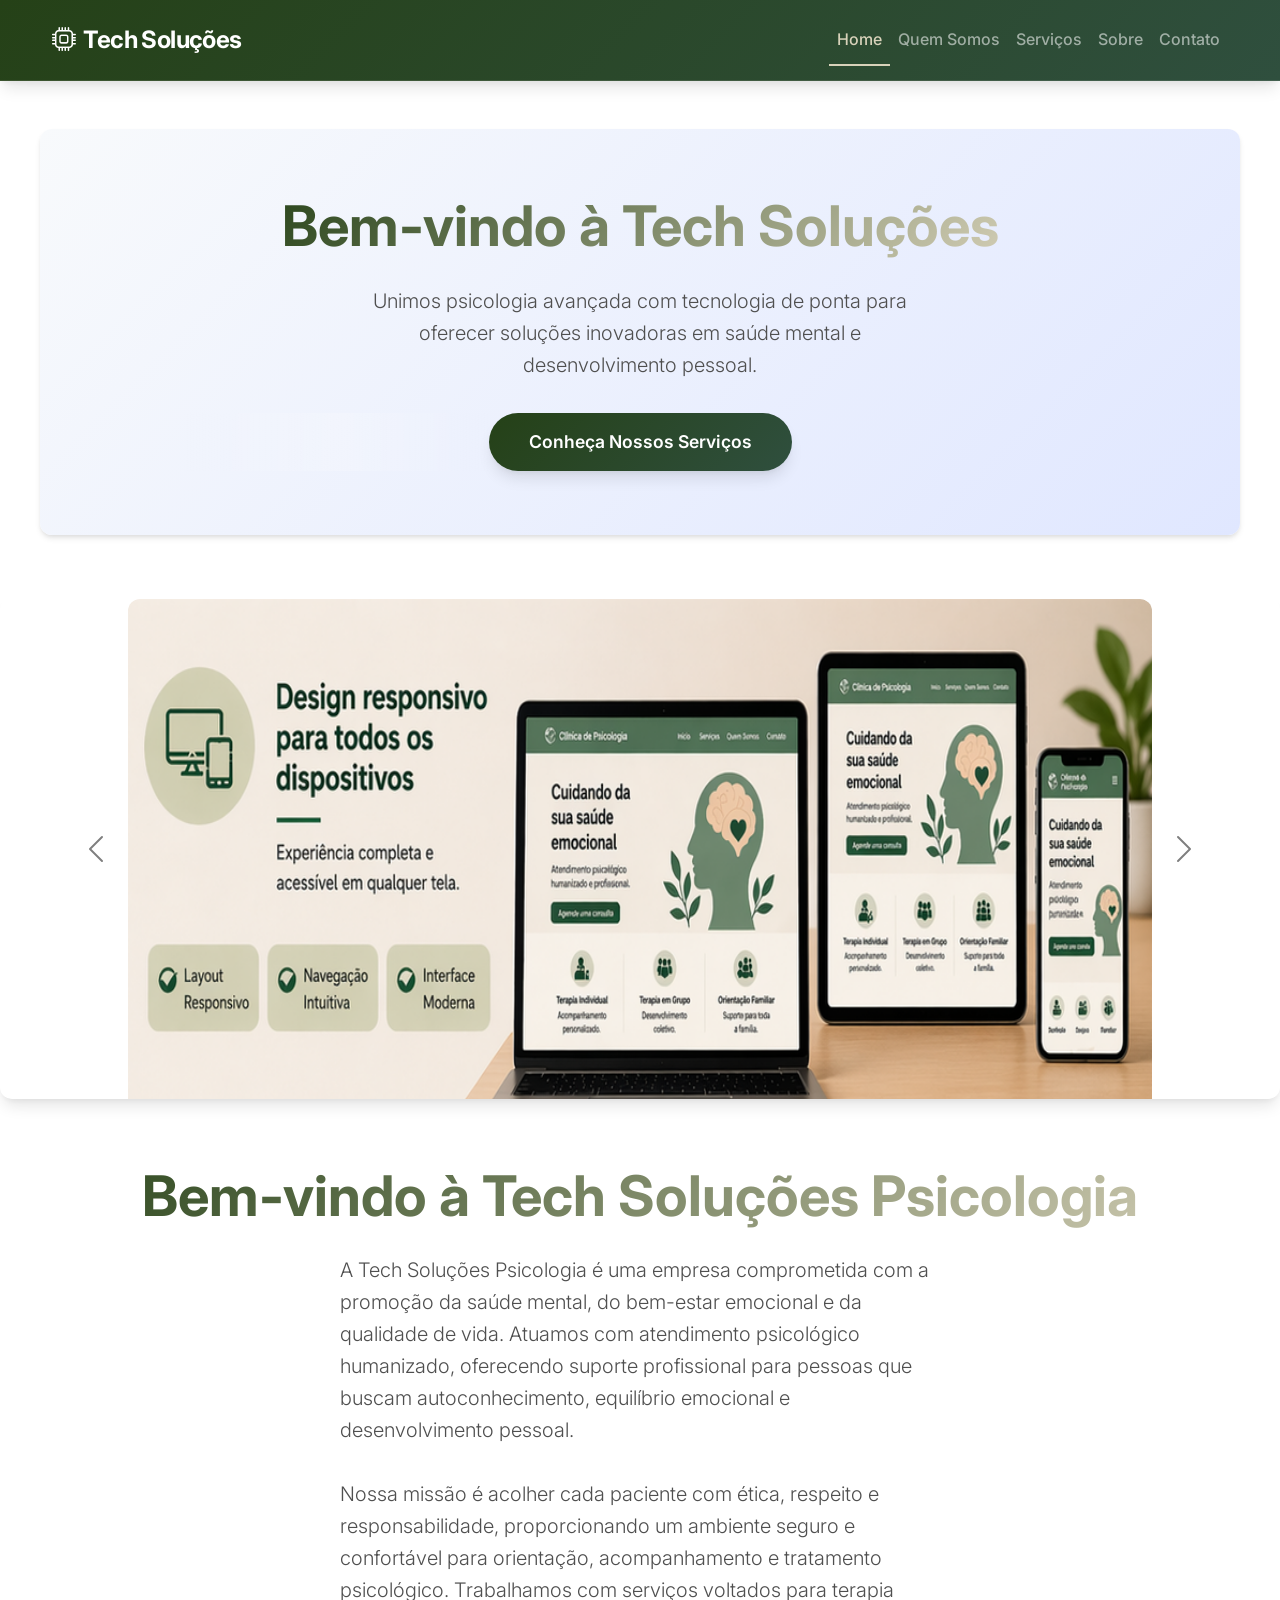
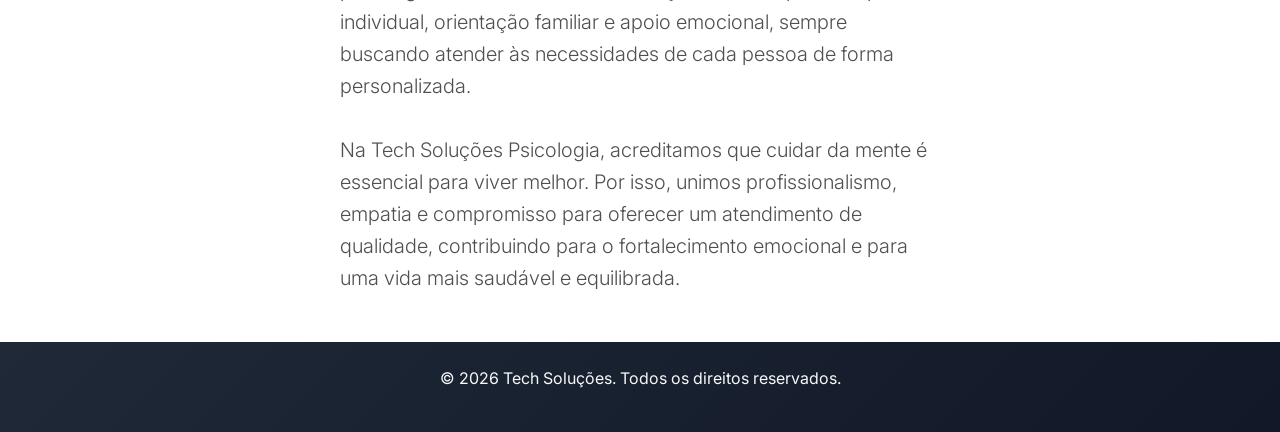
<file: index.html>
<!DOCTYPE html>
<html lang="pt-BR">
<head>
    <meta charset="UTF-8">
    <meta name="viewport" content="width=device-width, initial-scale=1.0">
    <title>Tech Soluções - Psicologia e Tecnologia</title>
    <link href="https://cdn.jsdelivr.net/npm/bootstrap@5.3.3/dist/css/bootstrap.min.css" rel="stylesheet">
    <link href="https://cdn.jsdelivr.net/npm/bootstrap-icons@1.11.3/font/bootstrap-icons.css" rel="stylesheet">
    <link rel="stylesheet" href="styles.css">
</head>
<body>
    <nav class="navbar navbar-expand-lg navbar-dark bg-primary">
        <div class="container">
            <a class="navbar-brand" href="index.html"><i class="bi bi-cpu me-2"></i>Tech Soluções</a>
            <button class="navbar-toggler" type="button" data-bs-toggle="collapse" data-bs-target="#navbarNav">
                <span class="navbar-toggler-icon"></span>
            </button>
            <div class="collapse navbar-collapse" id="navbarNav">
                <ul class="navbar-nav ms-auto">
                    <li class="nav-item"><a class="nav-link active" href="index.html">Home</a></li>
                    <li class="nav-item"><a class="nav-link" href="quemsomos.html">Quem Somos</a></li>
                    <li class="nav-item"><a class="nav-link" href="servicos.html">Serviços</a></li>
                    <li class="nav-item"><a class="nav-link" href="sobre.html">Sobre</a></li>
                    <li class="nav-item"><a class="nav-link" href="contato.html">Contato</a></li>
                </ul>
            </div>
        </div>
    </nav>

    
    <div class="container my-5">
        <div class="row">
            <div class="col-md-8 mx-auto text-center">
                <h2>Bem-vindo à Tech Soluções</h2>
                <p class="lead">Unimos psicologia avançada com tecnologia de ponta para oferecer soluções inovadoras em saúde mental e desenvolvimento pessoal.</p>
                <a href="servicos.html" class="btn btn-primary btn-lg">Conheça Nossos Serviços</a>
            </div>
        </div>
    </div>

    <div id="carouselExample" class="carousel slide" data-bs-ride="carousel">
        <div class="carousel-inner">
            <div class="carousel-item active">
                <img src="img/33.png" class="d-block w-100" alt="Imagem 1" height="400px" width="400px">
                <div class="carousel-caption d-none d-md-block">
                   
                </div>
            </div>
            <div class="carousel-item">
                <img src="img/11.png" class="d-block w-100" alt="Imagem 2" height="400px" width="400px">
                <div class="carousel-caption d-none d-md-block">
                   
                </div>
            </div>
            <div class="carousel-item">
                <img src="img/22.png" class="d-block w-100" alt="Imagem 3" height="400px" width="400px">
                <div class="carousel-caption d-none d-md-block">
                   
                </div>
            </div>
        </div>
        <button class="carousel-control-prev" type="button" data-bs-target="#carouselExample" data-bs-slide="prev">
            <span class="carousel-control-prev-icon"></span>
        </button>
        <button class="carousel-control-next" type="button" data-bs-target="#carouselExample" data-bs-slide="next">
            <span class="carousel-control-next-icon"></span>
        </button>
    </div>

    <div>
        <h2 class="Bem-vindo">Bem-vindo à Tech Soluções Psicologia</h2>

        <p class="lead">
A Tech Soluções Psicologia é uma empresa comprometida com a promoção da saúde mental, do bem-estar emocional e da qualidade de vida. Atuamos com atendimento psicológico humanizado, oferecendo suporte profissional para pessoas que buscam autoconhecimento, equilíbrio emocional e desenvolvimento pessoal.
</p>
<p class="lead">
Nossa missão é acolher cada paciente com ética, respeito e responsabilidade, proporcionando um ambiente seguro e confortável para orientação, acompanhamento e tratamento psicológico. Trabalhamos com serviços voltados para terapia individual, orientação familiar e apoio emocional, sempre buscando atender às necessidades de cada pessoa de forma personalizada.
</p>
<p class="lead">
Na Tech Soluções Psicologia, acreditamos que cuidar da mente é essencial para viver melhor. Por isso, unimos profissionalismo, empatia e compromisso para oferecer um atendimento de qualidade, contribuindo para o fortalecimento emocional e para uma vida mais saudável e equilibrada.
</p>
    </div>

    <footer class="bg-dark text-light py-4 mt-5">
        <div class="container text-center">
            <p>&copy; 2026 Tech Soluções. Todos os direitos reservados.</p>
        </div>
    </footer>

    <script src="https://cdn.jsdelivr.net/npm/bootstrap@5.3.3/dist/js/bootstrap.bundle.min.js"></script>
</body>
</html>
</file>
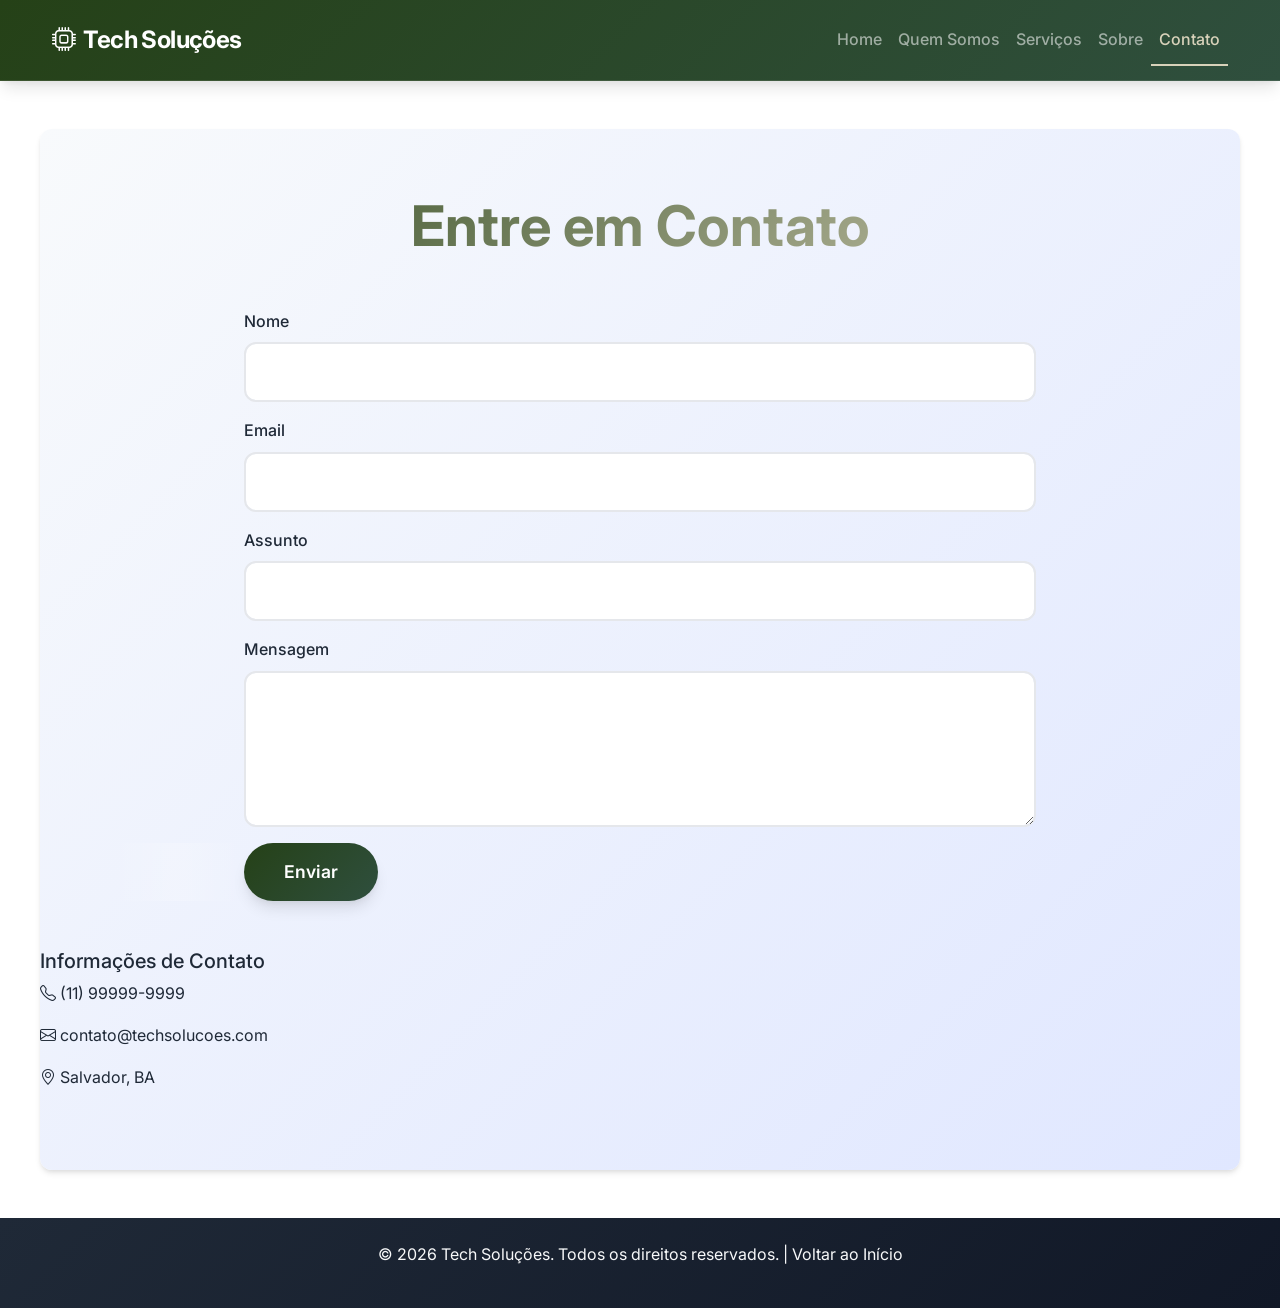
<file: contato.html>
<!DOCTYPE html>
<html lang="pt-BR">
<head>
    <meta charset="UTF-8">
    <meta name="viewport" content="width=device-width, initial-scale=1.0">
    <title>Contato - Tech Soluções</title>
    <link href="https://cdn.jsdelivr.net/npm/bootstrap@5.3.3/dist/css/bootstrap.min.css" rel="stylesheet">
    <link href="https://cdn.jsdelivr.net/npm/bootstrap-icons@1.11.3/font/bootstrap-icons.css" rel="stylesheet">
    <link rel="stylesheet" href="styles.css">

</head>
<body>
    <nav class="navbar navbar-expand-lg navbar-dark bg-primary">
        <div class="container">
            <a class="navbar-brand" href="index.html"><i class="bi bi-cpu me-2"></i>Tech Soluções</a>
            <button class="navbar-toggler" type="button" data-bs-toggle="collapse" data-bs-target="#navbarNav">
                <span class="navbar-toggler-icon"></span>
            </button>
            <div class="collapse navbar-collapse" id="navbarNav">
                <ul class="navbar-nav ms-auto">
                    <li class="nav-item"><a class="nav-link" href="index.html">Home</a></li>
                    <li class="nav-item"><a class="nav-link" href="quemsomos.html">Quem Somos</a></li>
                    <li class="nav-item"><a class="nav-link" href="servicos.html">Serviços</a></li>
                    <li class="nav-item"><a class="nav-link" href="sobre.html">Sobre</a></li>
                    <li class="nav-item"><a class="nav-link active" href="contato.html">Contato</a></li>
                </ul>
            </div>
        </div>
    </nav>

    <div class="container my-5">
        <h1 class="text-center mb-5">Entre em Contato</h1>
        <div class="row justify-content-center">
            <div class="col-md-8">
                <form>
                    <div class="mb-3">
                        <label for="nome" class="form-label">Nome</label>
                        <input type="text" class="form-control" id="nome" required>
                    </div>
                    <div class="mb-3">
                        <label for="email" class="form-label">Email</label>
                        <input type="email" class="form-control" id="email" required>
                    </div>
                    <div class="mb-3">
                        <label for="assunto" class="form-label">Assunto</label>
                        <input type="text" class="form-control" id="assunto">
                    </div>
                    <div class="mb-3">
                        <label for="mensagem" class="form-label">Mensagem</label>
                        <textarea class="form-control" id="mensagem" rows="5" required></textarea>
                    </div>
                    <button type="submit" class="btn btn-primary">Enviar</button>
                </form>
            </div>
        </div>
        <div class="row mt-5">
            <div class="col-md-6">
                <h5>Informações de Contato</h5>
                <p><i class="bi bi-telephone"></i> (11) 99999-9999</p>
                <p><i class="bi bi-envelope"></i> contato@techsolucoes.com</p>
                <p><i class="bi bi-geo-alt"></i> Salvador, BA</p>
            </div>
        </div>
    </div>

    <footer class="bg-dark text-light py-4 mt-5">
        <div class="container text-center">
            <p>&copy; 2026 Tech Soluções. Todos os direitos reservados. | <a href="index.html" class="text-light">Voltar ao Início</a></p>
        </div>
    </footer>

    <script src="https://cdn.jsdelivr.net/npm/bootstrap@5.3.3/dist/js/bootstrap.bundle.min.js"></script>
</body>
</html>
</file>
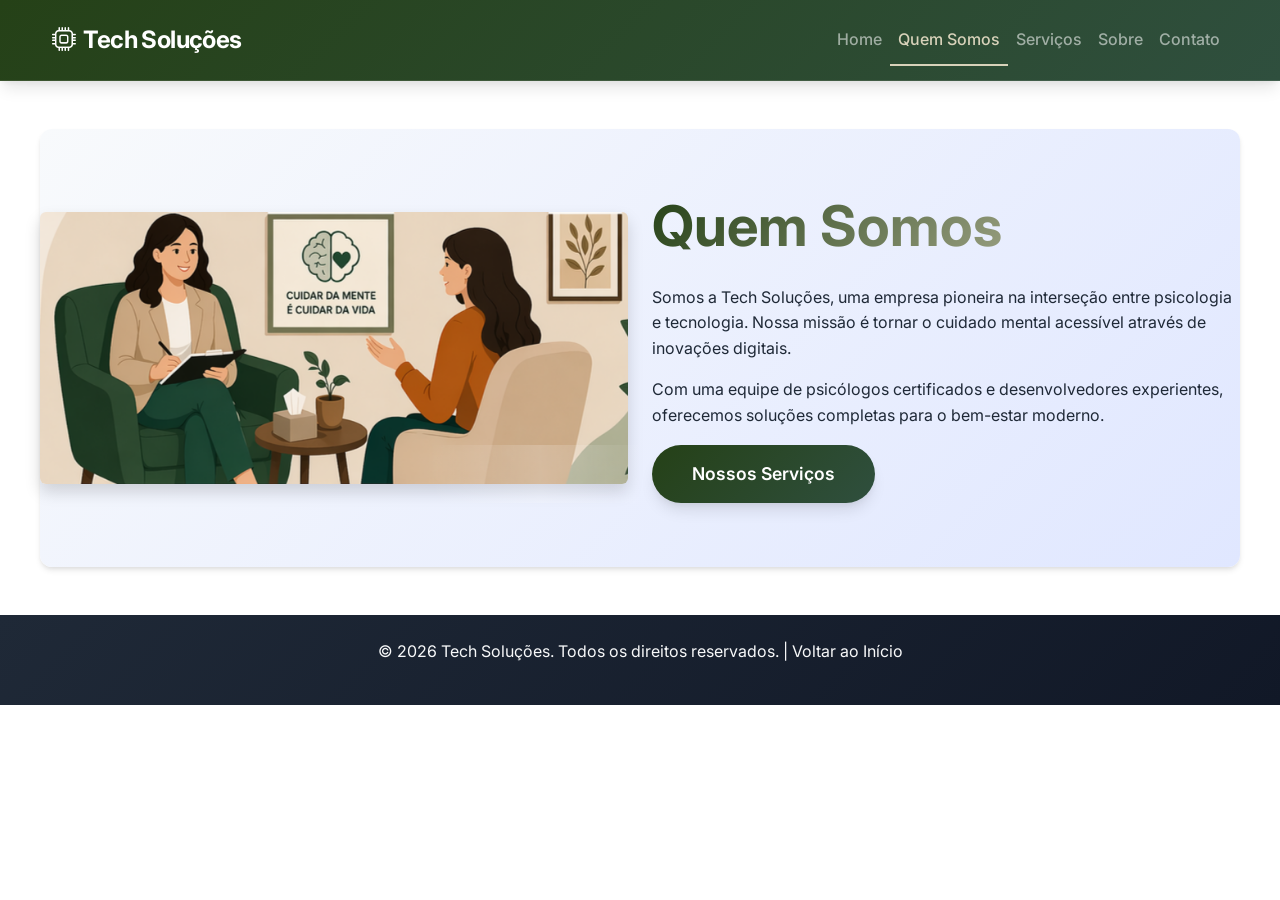
<file: quemsomos.html>
<!DOCTYPE html>
<html lang="pt-BR">
<head>
    <meta charset="UTF-8">
    <meta name="viewport" content="width=device-width, initial-scale=1.0">
    <title>Quem Somos - Tech Soluções</title>
    <link href="https://cdn.jsdelivr.net/npm/bootstrap@5.3.3/dist/css/bootstrap.min.css" rel="stylesheet">
    <link href="https://cdn.jsdelivr.net/npm/bootstrap-icons@1.11.3/font/bootstrap-icons.css" rel="stylesheet">
    <link rel="stylesheet" href="styles.css">

</head>
<body>
    <nav class="navbar navbar-expand-lg navbar-dark bg-primary">
        <div class="container">
            <a class="navbar-brand" href="index.html"><i class="bi bi-cpu me-2"></i>Tech Soluções</a>
            <button class="navbar-toggler" type="button" data-bs-toggle="collapse" data-bs-target="#navbarNav">
                <span class="navbar-toggler-icon"></span>
            </button>
            <div class="collapse navbar-collapse" id="navbarNav">
                <ul class="navbar-nav ms-auto">
                    <li class="nav-item"><a class="nav-link" href="index.html">Home</a></li>
                    <li class="nav-item"><a class="nav-link active" href="quemsomos.html">Quem Somos</a></li>
                    <li class="nav-item"><a class="nav-link" href="servicos.html">Serviços</a></li>
                    <li class="nav-item"><a class="nav-link" href="sobre.html">Sobre</a></li>
                    <li class="nav-item"><a class="nav-link" href="contato.html">Contato</a></li>
                </ul>
            </div>
        </div>
    </nav>

    <div class="container my-5">
        <div class="row align-items-center">
            <div class="col-md-6">
                <img src="img/44.png" class="img-fluid rounded shadow" alt="Nossa Equipe">
            </div>
            <div class="col-md-6">
                <h1>Quem Somos</h1>
                <p>Somos a Tech Soluções, uma empresa pioneira na interseção entre psicologia e tecnologia. Nossa missão é tornar o cuidado mental acessível através de inovações digitais.</p>
                <p>Com uma equipe de psicólogos certificados e desenvolvedores experientes, oferecemos soluções completas para o bem-estar moderno.</p>
                <a href="servicos.html" class="btn btn-primary">Nossos Serviços</a>
            </div>
        </div>
    </div>

    <footer class="bg-dark text-light py-4 mt-5">
        <div class="container text-center">
            <p>&copy; 2026 Tech Soluções. Todos os direitos reservados. | <a href="index.html" class="text-light">Voltar ao Início</a></p>
        </div>
    </footer>

    <script src="https://cdn.jsdelivr.net/npm/bootstrap@5.3.3/dist/js/bootstrap.bundle.min.js"></script>
</body>
</html>
</file>
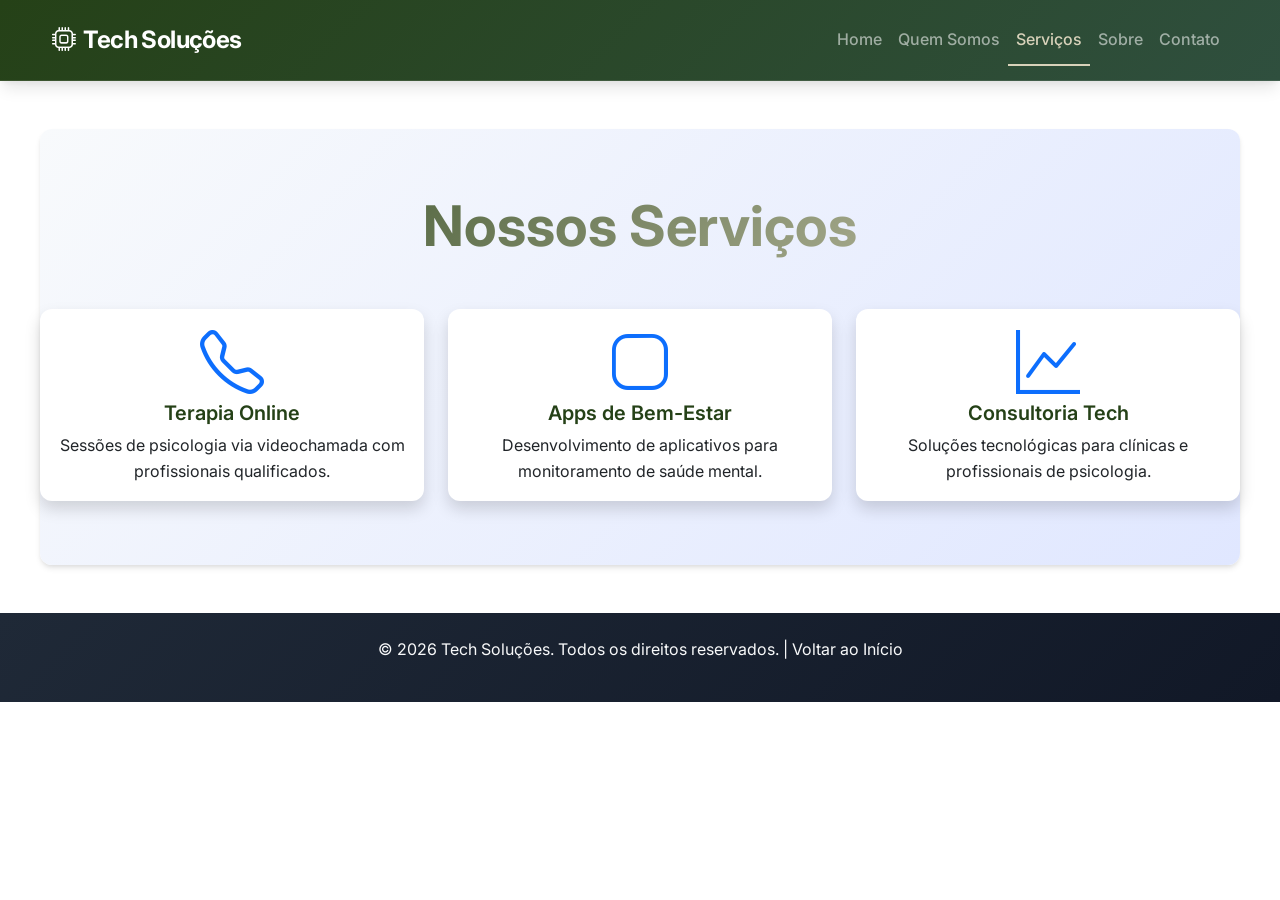
<file: servicos.html>
<!DOCTYPE html>
<html lang="pt-BR">
<head>
    <meta charset="UTF-8">
    <meta name="viewport" content="width=device-width, initial-scale=1.0">
    <title>Serviços - Tech Soluções</title>
    <link href="https://cdn.jsdelivr.net/npm/bootstrap@5.3.3/dist/css/bootstrap.min.css" rel="stylesheet">
    <link href="https://cdn.jsdelivr.net/npm/bootstrap-icons@1.11.3/font/bootstrap-icons.css" rel="stylesheet">
    <link rel="stylesheet" href="styles.css">

</head>
<body>
    <nav class="navbar navbar-expand-lg navbar-dark bg-primary">
        <div class="container">
            <a class="navbar-brand" href="index.html"><i class="bi bi-cpu me-2"></i>Tech Soluções</a>
            <button class="navbar-toggler" type="button" data-bs-toggle="collapse" data-bs-target="#navbarNav">
                <span class="navbar-toggler-icon"></span>
            </button>
            <div class="collapse navbar-collapse" id="navbarNav">
                <ul class="navbar-nav ms-auto">
                    <li class="nav-item"><a class="nav-link" href="index.html">Home</a></li>
                    <li class="nav-item"><a class="nav-link" href="quemsomos.html">Quem Somos</a></li>
                    <li class="nav-item"><a class="nav-link active" href="servicos.html">Serviços</a></li>
                    <li class="nav-item"><a class="nav-link" href="sobre.html">Sobre</a></li>
                    <li class="nav-item"><a class="nav-link" href="contato.html">Contato</a></li>
                </ul>
            </div>
        </div>
    </nav>

    <div class="container my-5">
        <h1 class="text-center mb-5">Nossos Serviços</h1>
        <div class="row g-4">
            <div class="col-md-4">
                <div class="card h-100 shadow">
                    <div class="card-body text-center">
                        <i class="bi bi-telephone display-1 text-primary mb-3"></i>
                        <h5 class="card-title">Terapia Online</h5>
                        <p class="card-text">Sessões de psicologia via videochamada com profissionais qualificados.</p>
                    </div>
                </div>
            </div>
            <div class="col-md-4">
                <div class="card h-100 shadow">
                    <div class="card-body text-center">
                        <i class="bi bi-app display-1 text-primary mb-3"></i>
                        <h5 class="card-title">Apps de Bem-Estar</h5>
                        <p class="card-text">Desenvolvimento de aplicativos para monitoramento de saúde mental.</p>
                    </div>
                </div>
            </div>
            <div class="col-md-4">
                <div class="card h-100 shadow">
                    <div class="card-body text-center">
                        <i class="bi bi-graph-up display-1 text-primary mb-3"></i>
                        <h5 class="card-title">Consultoria Tech</h5>
                        <p class="card-text">Soluções tecnológicas para clínicas e profissionais de psicologia.</p>
                    </div>
                </div>
            </div>
        </div>
    </div>

    <footer class="bg-dark text-light py-4 mt-5">
        <div class="container text-center">
            <p>&copy; 2026 Tech Soluções. Todos os direitos reservados. | <a href="index.html" class="text-light">Voltar ao Início</a></p>
        </div>
    </footer>

    <script src="https://cdn.jsdelivr.net/npm/bootstrap@5.3.3/dist/js/bootstrap.bundle.min.js"></script>
</body>
</html>
</file>
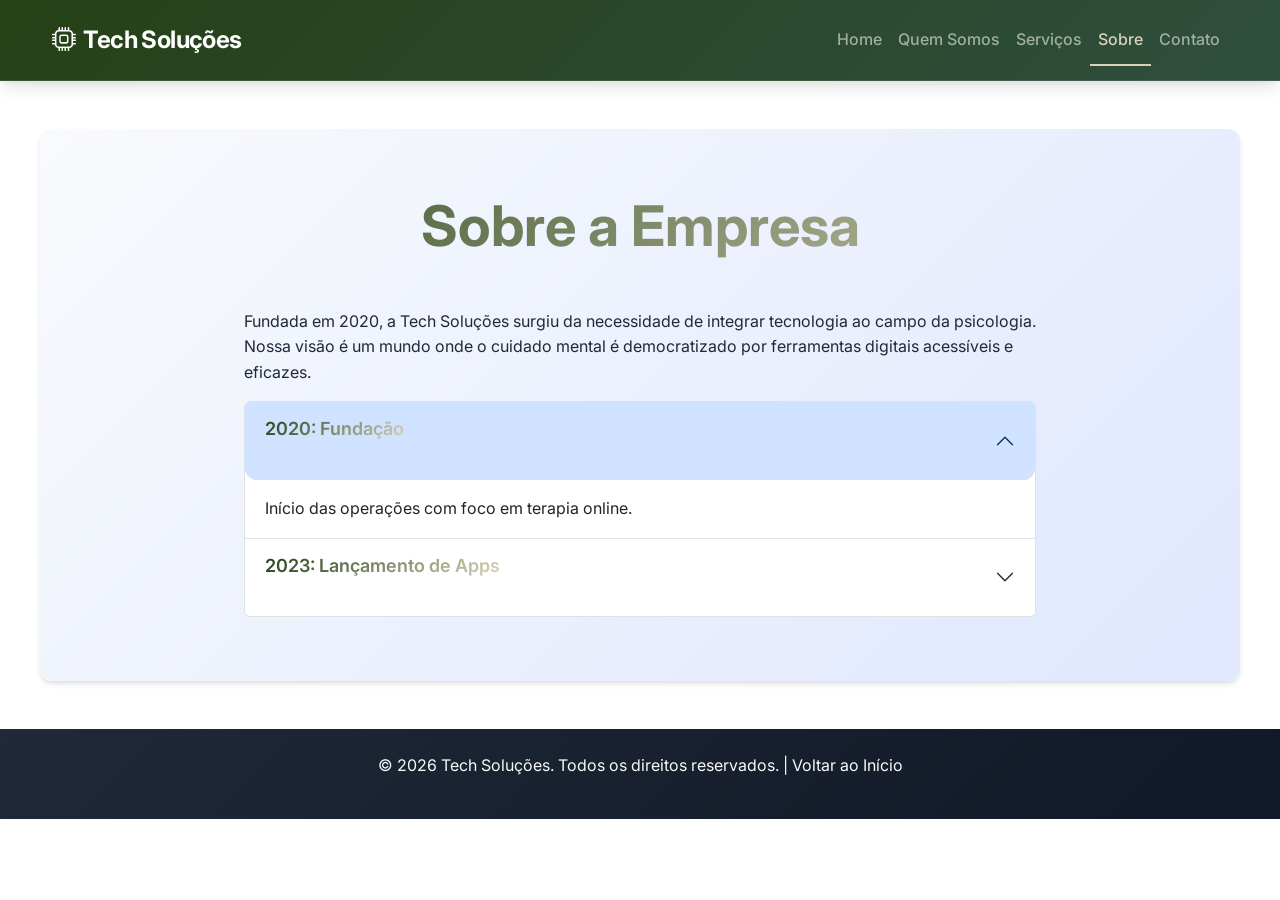
<file: sobre.html>
<!DOCTYPE html>
<html lang="pt-BR">
<head>
    <meta charset="UTF-8">
    <meta name="viewport" content="width=device-width, initial-scale=1.0">
    <title>Sobre - Tech Soluções</title>
    <link href="https://cdn.jsdelivr.net/npm/bootstrap@5.3.3/dist/css/bootstrap.min.css" rel="stylesheet">
    <link href="https://cdn.jsdelivr.net/npm/bootstrap-icons@1.11.3/font/bootstrap-icons.css" rel="stylesheet">
    <link rel="stylesheet" href="styles.css">

</head>
<body>
    <nav class="navbar navbar-expand-lg navbar-dark bg-primary">
        <div class="container">
            <a class="navbar-brand" href="index.html"><i class="bi bi-cpu me-2"></i>Tech Soluções</a>
            <button class="navbar-toggler" type="button" data-bs-toggle="collapse" data-bs-target="#navbarNav">
                <span class="navbar-toggler-icon"></span>
            </button>
            <div class="collapse navbar-collapse" id="navbarNav">
                <ul class="navbar-nav ms-auto">
                    <li class="nav-item"><a class="nav-link" href="index.html">Home</a></li>
                    <li class="nav-item"><a class="nav-link" href="quemsomos.html">Quem Somos</a></li>
                    <li class="nav-item"><a class="nav-link" href="servicos.html">Serviços</a></li>
                    <li class="nav-item"><a class="nav-link active" href="sobre.html">Sobre</a></li>
                    <li class="nav-item"><a class="nav-link" href="contato.html">Contato</a></li>
                </ul>
            </div>
        </div>
    </nav>

    <div class="container my-5">
        <h1 class="text-center mb-5">Sobre a Empresa</h1>
        <div class="row">
            <div class="col-lg-8 mx-auto">
                <p>Fundada em 2020, a Tech Soluções surgiu da necessidade de integrar tecnologia ao campo da psicologia. Nossa visão é um mundo onde o cuidado mental é democratizado por ferramentas digitais acessíveis e eficazes.</p>
                <div class="accordion" id="timelineAccordion">
                    <div class="accordion-item">
                        <h2 class="accordion-header">
                            <button class="accordion-button" type="button" data-bs-toggle="collapse" data-bs-target="#collapse2020">
                              <h6 class="sobre-button"> 2020: Fundação</h6>
                            </button>
                        </h2>
                        <div id="collapse2020" class="accordion-collapse collapse show" data-bs-parent="#timelineAccordion">
                            <div class="accordion-body">Início das operações com foco em terapia online.</div>
                        </div>
                    </div>
                    <div class="accordion-item">
                        <h2 class="accordion-header">
                            <button class="accordion-button collapsed" type="button" data-bs-toggle="collapse" data-bs-target="#collapse2023">
                               <h6 class="sobre-button"> 2023: Lançamento de Apps </h6>
                            </button>
                        </h2>
                        <div id="collapse2023" class="accordion-collapse collapse" data-bs-parent="#timelineAccordion">
                            <div class="accordion-body">Primeiros aplicativos de bem-estar lançados no mercado.</div>
                        </div>
                    </div>
                </div>
            </div>
        </div>
    </div>

    <footer class="bg-dark text-light py-4 mt-5">
        <div class="container text-center">
            <p>&copy; 2026 Tech Soluções. Todos os direitos reservados. | <a href="index.html" class="text-light">Voltar ao Início</a></p>
        </div>
    </footer>

    <script src="https://cdn.jsdelivr.net/npm/bootstrap@5.3.3/dist/js/bootstrap.bundle.min.js"></script>
</body>
</html>
</file>
<file: styles.css>
@import url('https://fonts.googleapis.com/css2?family=Inter:wght@300;400;500;600;700&display=swap');

:root {
  --primary-color: #254117;
  --primary-dark: #2F4F3E;
  --accent-color: #d8d2ba;
  --accent-dark: #bfefff;
  --text-primary: #1f2937;
  --text-secondary: #4f4f4f;
  --bg-light: #f8fafc;
  --bg-card: #ffffff;
  --shadow-sm: 0 1px 2px 0 rgba(0,0,0,0.05);
  --shadow-md: 0 4px 6px -1px rgba(0,0,0,0.1), 0 2px 4px -1px rgba(0,0,0,0.06);
  --shadow-lg: 0 10px 15px -3px rgba(0,0,0,0.1), 0 4px 6px -2px rgba(0,0,0,0.05);
  --border-radius: 12px;
  --transition: all 0.3s cubic-bezier(0.4, 0, 0.2, 1);
}

* {
  margin: 0;
  padding: 0;
  box-sizing: border-box;
}

body {
  font-family: 'Inter', -apple-system, BlinkMacSystemFont, sans-serif;
  line-height: 1.6;
  color: var(--text-primary);
  overflow-x: hidden;
}

.container {
  max-width: 1200px;
}

/* Navbar */
.navbar {
  background: linear-gradient(135deg, var(--primary-color) 0%, var(--primary-dark) 100%);
  box-shadow: var(--shadow-lg);
  backdrop-filter: blur(10px);
  border-bottom: 1px solid rgba(255,255,255,0.1);
  padding: 1rem 0;
}

.navbar-brand {
  font-weight: 700;
  font-size: 1.5rem;
  letter-spacing: -0.025em;
  
}

.nav-link {
  font-weight: 500;
  transition: var(--transition);
  position: relative;
}

.nav-link:hover {
  color: var(--accent-color) !important;
  transform: translateY(-1px);
}

.nav-link.active::after {
  content: '';
  position: absolute;
  bottom: -5px;
  left: 0;
  width: 100%;
  height: 2px;
  background: var(--accent-color);
}

.nav-link.active {
  color: var(--accent-color) !important;
}

/* Hero Section */
div.container.my-5 {
  background: linear-gradient(135deg, var(--bg-light) 0%, #e0e7ff 100%);
  padding: 4rem 0;
  border-radius: var(--border-radius);
  margin-top: 2rem;
  box-shadow: var(--shadow-md);
}

h1, h2 {
  font-size: clamp(2rem, 5vw, 3.5rem);
  font-weight: 700;
  background: linear-gradient(135deg, var(--primary-color), var(--accent-color));
  -webkit-background-clip: text;
  -webkit-text-fill-color: transparent;
  background-clip: text;
  margin-bottom: 1.5rem;
  animation: fadeInUp 1s ease-out;
}

h6 {
  font-size: clamp(2rem, 5vw, 3.5rem);
  font-weight: 600;
  background: linear-gradient(135deg, var(--primary-color), var(--accent-color));
  -webkit-background-clip: text;
  -webkit-text-fill-color: transparent;
  background-clip: text;
  margin-bottom: 1.5rem;
  animation: fadeInUp 1s ease-out;
  font-size: large;
}

.Bem-vindo{
  text-align: center;
}

.Bem-vindo2{
  text-align: left;
  
}

.lead {
  font-size: 1.25rem;
  color: var(--text-secondary);
  max-width: 600px;
  margin: 0 auto 2rem;
  animation: fadeInUp 1s ease-out 0.2s both;
}

/* Buttons - Fixed clickable */
.btn-primary {
  background: linear-gradient(135deg, var(--primary-color), var(--primary-dark));
  border: none;
  border-radius: 50px;
  padding: 1rem 2.5rem;
  font-weight: 600;
  font-size: 1.1rem;
  box-shadow: var(--shadow-lg);
  transition: var(--transition);
  position: relative;
  z-index: 1;
  cursor: pointer;
  pointer-events: auto;
}

.btn-primary:hover {
  transform: translateY(-3px);
  box-shadow: 0 20px 25px -5px rgba(99, 102, 241, 0.4);
  background: linear-gradient(135deg, var(--primary-dark), var(--primary-color));
}

.btn-primary::before {
  content: '';
  position: absolute;
  top: 0;
  left: -100%;
  width: 100%;
  height: 100%;
  background: linear-gradient(90deg, transparent, rgba(255,255,255,0.2), transparent);
  transition: left 0.5s;
  z-index: -1;
}

.btn-primary:hover::before {
  left: 100%;
}

/* Carousel */
.carousel {
  margin: 4rem 0;
  border-radius: var(--border-radius);
  overflow: hidden;
  box-shadow: var(--shadow-lg);
}

.carousel-item{
width:100%;
height:500px;
object-fit:cover;
}

.carousel-inner{
  width:80%;
 margin:auto;
}

.carousel-item img {
  height: 550px;
  width: 50%;
  width: 200px;
}

.carousel-caption {
  bottom: 0;
  padding: 3rem 2rem 2rem;
  text-align: left;
  color: white;
  left: 0;
  right: 0;
}

.carousel-caption h5 {
  font-size: 2rem;
  font-weight: 700;
 
}

.carousel-control-prev-icon,
.carousel-control-next-icon {
  filter: invert(1);
}

.carousel-indicators [data-bs-target] {
  width: 12px;
  height: 12px;
  border-radius: 50%;
  margin: 0 5px;
}

/* Cards */
.card {
  border: none;
  border-radius: var(--border-radius);
  box-shadow: var(--shadow-md);
  transition: var(--transition);
  overflow: hidden;
  cursor: pointer;
}

.card:hover {
  transform: translateY(-10px);
  box-shadow: var(--shadow-lg);
}

.card .display-1 {
  font-size: 4rem;
}

.card-title {
  font-weight: 600;
  color: var(--primary-color);
}

/* Forms */
.form-control {
  border-radius: 12px;
  border: 2px solid #e5e7eb;
  padding: 1rem 1.25rem;
  transition: var(--transition);
  font-size: 1rem;
}

.form-control:focus {
  border-color: var(--primary-color);
  box-shadow: 0 0 0 0.2rem rgba(99, 102, 241, 0.15);
  transform: translateY(-1px);
}

.form-label {
  font-weight: 500;
  color: var(--text-primary);
}

.form-control, .btn {
  pointer-events: auto;
  cursor: pointer;
}

/* Images */
img {
  border-radius: var(--border-radius);
}

/* Footer */
footer {
  background: linear-gradient(135deg, #1f2937 0%, #111827 100%);
  color: #d1d5db;
}

footer a {
  color: var(--accent-color);
  text-decoration: none;
}

footer a:hover {
  color: var(--accent-dark);
}

/* Accordion */
.accordion-button {

  border-radius: var(--border-radius);
  color: #87907d;
}

.accordion-header{
  color: black;
}

.sobre-button{
  color: rgb(0, 0, 0);
  
}

b{
  color: #000;
}

.h6.sobre-button{
  color: #000;
} 

.accordion-button:not(.collapsed) {

  color: white;
}

/* Animations */
@keyframes fadeInUp {
  from {
    opacity: 0;
    transform: translateY(30px);
  }
  to {
    opacity: 1;
    transform: translateY(0);
  }
}

/* Responsive */
@media (max-width: 768px) {
  .carousel-caption {
    padding: 2rem 1rem;
  }
  .carousel-caption h5 {
    font-size: 1.5rem;
  }
  .navbar-brand {
    font-size: 1.3rem;
  }
}

@media (max-width: 576px) {
  div.container.my-5 {
    margin-top: 1rem;
    padding: 2rem 1rem;
  }
}

/* Smooth Scroll */
html {
  scroll-behavior: smooth;
}

/* Custom Scrollbar */
::-webkit-scrollbar {
  width: 8px;
}

::-webkit-scrollbar-track {
  background: var(--bg-light);
}

::-webkit-scrollbar-thumb {
  background: linear-gradient(var(--primary-color), var(--primary-dark));
  border-radius: 4px;
}

::-webkit-scrollbar-thumb:hover {
  background: var(--primary-dark);
}

/* Ensure all interactive elements clickable */
button, a, .btn, .nav-link, .carousel-control, .form-control {
  pointer-events: auto !important;
  cursor: pointer;
}
</file>
